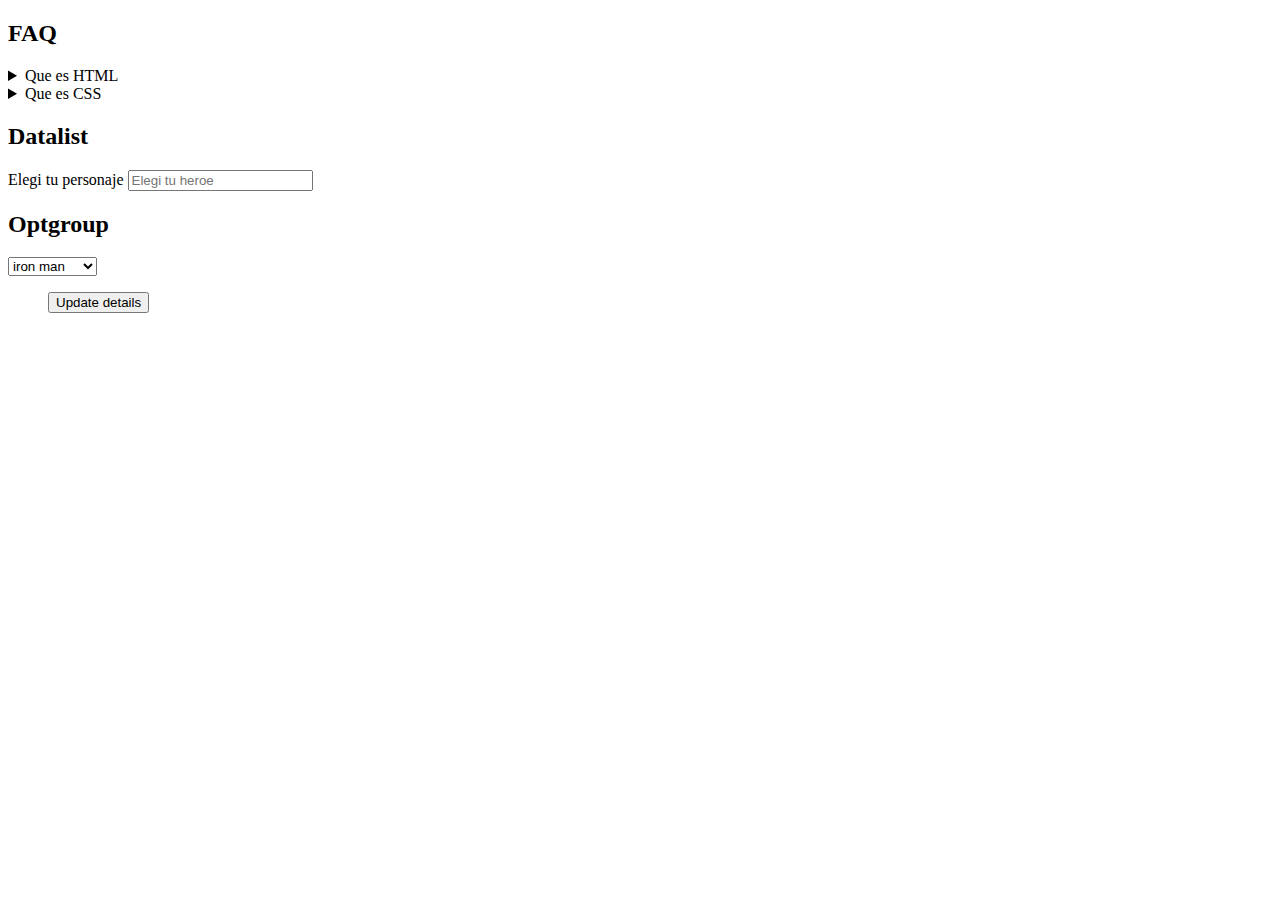
<file: index.html>
<!DOCTYPE html>
<html lang="en">
  <head>
    <meta charset="UTF-8" />
    <meta name="viewport" content="width=device-width, initial-scale=1.0" />
    <title>tags</title>
    <style>
      dialog {
        border: 1px solid #e7e7ed;
        border-radius: 8px;
        box-shadow: 0 0 10px rgba(0, 0, 0, 0.1);
      }
    </style>
  </head>
  <body>
    <section id="faq">
      <h2>FAQ</h2>
      <!-- details & summary -->
      <article>
        <details>
          <summary>Que es HTML</summary>
          <p>HTML es un lenguaje de marcado de Hipertexto</p>
        </details>
        <details>
          <summary>Que es CSS</summary>
          <p>CSS es Hoja de estilos en cascada</p>
        </details>
      </article>
    </section>

    <!-- datalist -->
    <section id="datalist">
      <h2>Datalist</h2>
      <label for="personaje">
        Elegi tu personaje
        <input list="personajes" id="personaje" placeholder="Elegi tu heroe" />
      </label>
      <datalist id="personajes">
        <option value="iron man"></option>
        <option value="spiderman"></option>
        <option value="hulk"></option>
      </datalist>
    </section>

    <section>
      <h2>Optgroup</h2>
      <select>
        <optgroup label="Marvel">
          <option value="iron man">iron man</option>
          <option value="iron man">iron man</option>
          <option value="iron man">iron man</option>
          <option value="iron man">iron man</option>
          <option value="iron man">iron man</option>
          <option value="iron man">iron man</option>
        </optgroup>
        <optgroup label="dc">
          <option value="batman">Batman</option>
          <option value="batman">Batman</option>
          <option value="batman">Batman</option>
          <option value="batman">Batman</option>
          <option value="batman">Batman</option>
        </optgroup>
      </select>
    </section>

    <section>
      <!-- <dialog>
        <p>Greetings, one and all!</p>
      </dialog> -->
      <dialog id="favDialog">
        <form method="dialog">
          <section>
            <p>
              <label for="favAnimal">Favorite animal:</label>
              <select id="favAnimal">
                <option></option>
                <option>Brine shrimp</option>
                <option>Red panda</option>
                <option>Spider monkey</option>
              </select>
            </p>
          </section>
          <menu>
            <button id="cancel" type="reset">Cancel</button>
            <button type="submit" id="confirm">Confirm</button>
          </menu>
        </form>
      </dialog>

      <menu>
        <button id="updateDetails">Update details</button>
      </menu>
    </section>

    <script>
      const updateButton = document.getElementById("updateDetails");
      const cancelButton = document.getElementById("cancel");
      const favDialog = document.getElementById("favDialog");
      const submitButton = document.getElementById("confirm");

      updateButton.addEventListener('click', () => {
        favDialog.showModal()
      })

      cancelButton.addEventListener('click', () => {
        favDialog.close()
      })

      submitButton.addEventListener('click', () => {
        const values = document.getElementById('favAnimal').value
        console.log(values)
      })
    </script>
  </body>
</html>
</file>
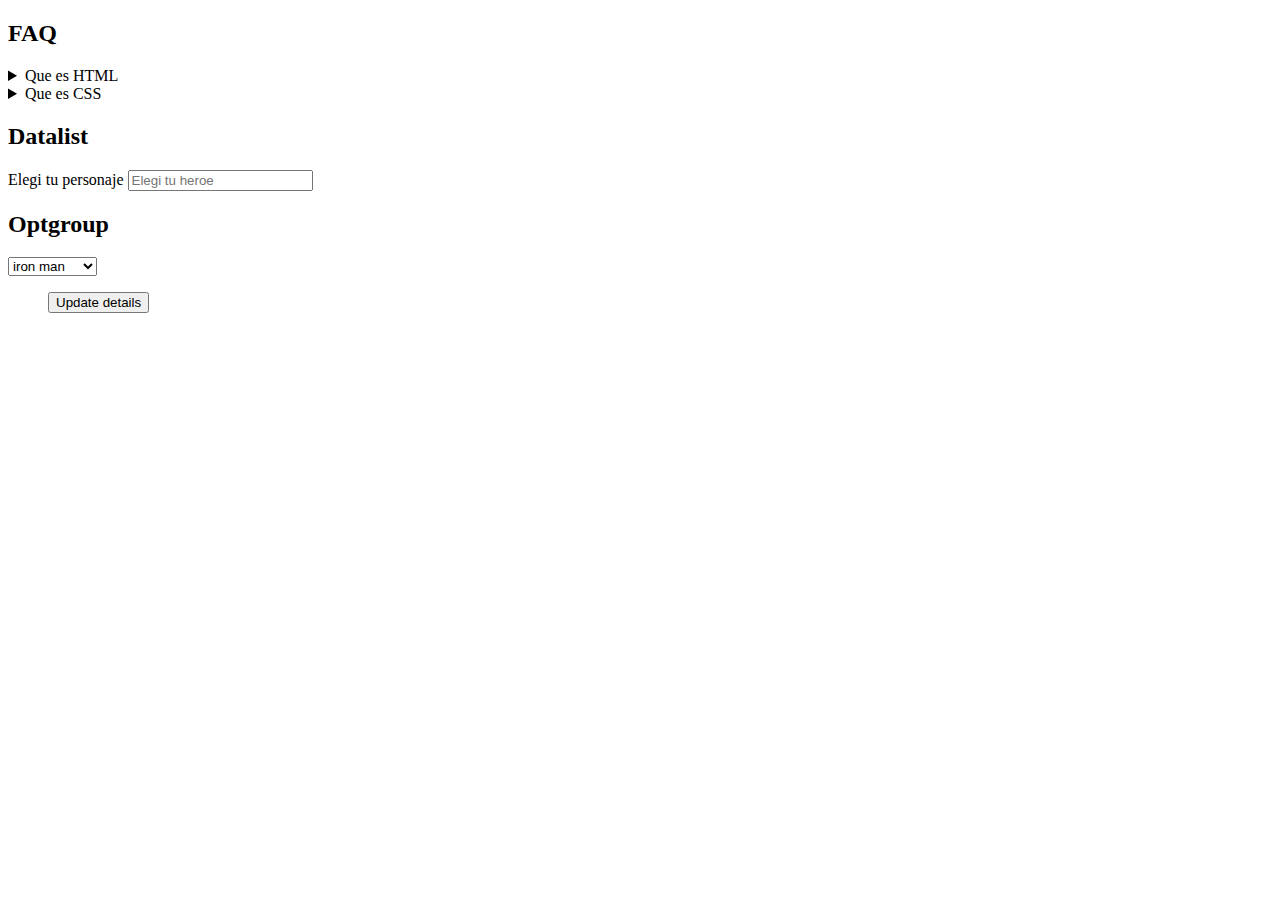
<file: clase_1/index.html>
<!DOCTYPE html>
<html lang="en">
  <head>
    <meta charset="UTF-8" />
    <meta name="viewport" content="width=device-width, initial-scale=1.0" />
    <title>tags</title>
    <style>
      dialog {
        border: 1px solid #e7e7ed;
        border-radius: 8px;
        box-shadow: 0 0 10px rgba(0, 0, 0, 0.1);
      }
    </style>
  </head>
  <body>
    <section id="faq">
      <h2>FAQ</h2>
      <!-- details & summary -->
      <article>
        <details name="hola">
          <summary>Que es HTML</summary>
          <p>HTML es un lenguaje de marcado de Hipertexto</p>
        </details>
        <details name="hola">
          <summary>Que es CSS</summary>
          <p>CSS es Hoja de estilos en cascada</p>
        </details>
      </article>
    </section>

    <!-- datalist -->
    <section id="datalist">
      <h2>Datalist</h2>
      <label for="personaje">
        Elegi tu personaje
        <input list="personajes" id="personaje" placeholder="Elegi tu heroe" />
      </label>
      <datalist id="personajes">
        <option value="iron man"></option>
        <option value="spiderman"></option>
        <option value="hulk"></option>
      </datalist>
    </section>

    <section>
      <h2>Optgroup</h2>
      <select>
        <optgroup label="Marvel">
          <option value="iron man">iron man</option>
          <option value="iron man">iron man</option>
          <option value="iron man">iron man</option>
          <option value="iron man">iron man</option>
          <option value="iron man">iron man</option>
          <option value="iron man">iron man</option>
        </optgroup>
        <optgroup label="dc">
          <option value="batman">Batman</option>
          <option value="batman">Batman</option>
          <option value="batman">Batman</option>
          <option value="batman">Batman</option>
          <option value="batman">Batman</option>
        </optgroup>
      </select>
    </section>

    <section>
      <!-- <dialog>
        <p>Greetings, one and all!</p>
      </dialog> -->
      <dialog id="favDialog">
        <form method="dialog">
          <section>
            <p>
              <label for="favAnimal">Favorite animal:</label>
              <select id="favAnimal">
                <option></option>
                <option>Brine shrimp</option>
                <option>Red panda</option>
                <option>Spider monkey</option>
              </select>
            </p>
          </section>
          <menu>
            <button id="cancel" type="reset">Cancel</button>
            <button type="submit" id="confirm">Confirm</button>
          </menu>
        </form>
      </dialog>

      <menu>
        <button id="updateDetails">Update details</button>
      </menu>
    </section>

    <script>
      const updateButton = document.getElementById("updateDetails");
      const cancelButton = document.getElementById("cancel");
      const favDialog = document.getElementById("favDialog");
      const submitButton = document.getElementById("confirm");

      updateButton.addEventListener('click', () => {
        favDialog.showModal()
      })

      cancelButton.addEventListener('click', () => {
        favDialog.close()
      })

      submitButton.addEventListener('click', () => {
        const values = document.getElementById('favAnimal').value
        console.log(values)
      })
    </script>
  </body>
</html>
</file>
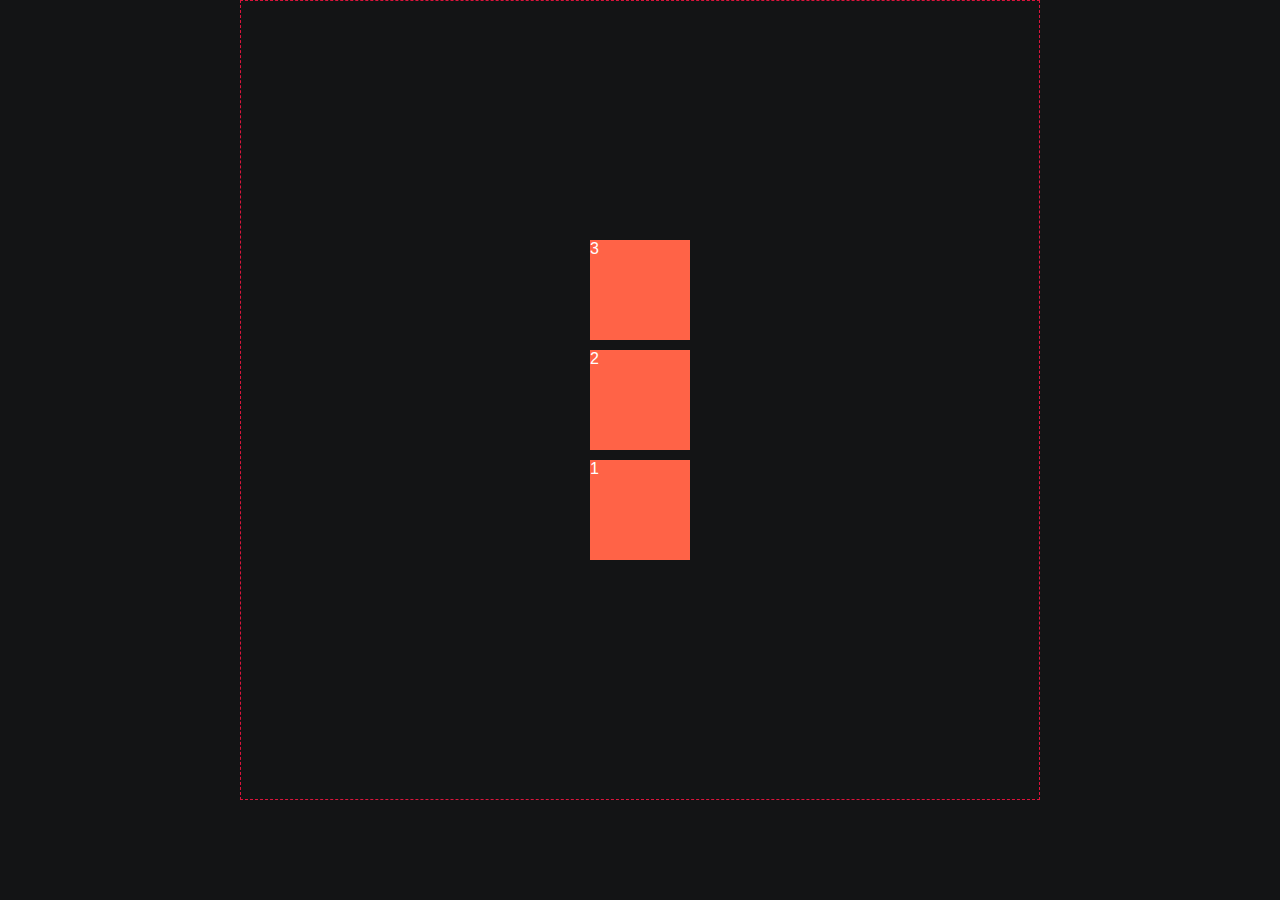
<file: clase_2/flex/index.html>
<!DOCTYPE html>
<html lang="en">
<head>
  <meta charset="UTF-8">
  <meta name="viewport" content="width=device-width, initial-scale=1.0">
  <title>Document</title>
  <link rel="stylesheet" href="./style.css">
</head>
<body>
  <div class="container">
    <div class="caja">1</div>
    <div class="caja">2</div>
    <div class="caja">3</div>
  </div>
</body>
</html>
</file>
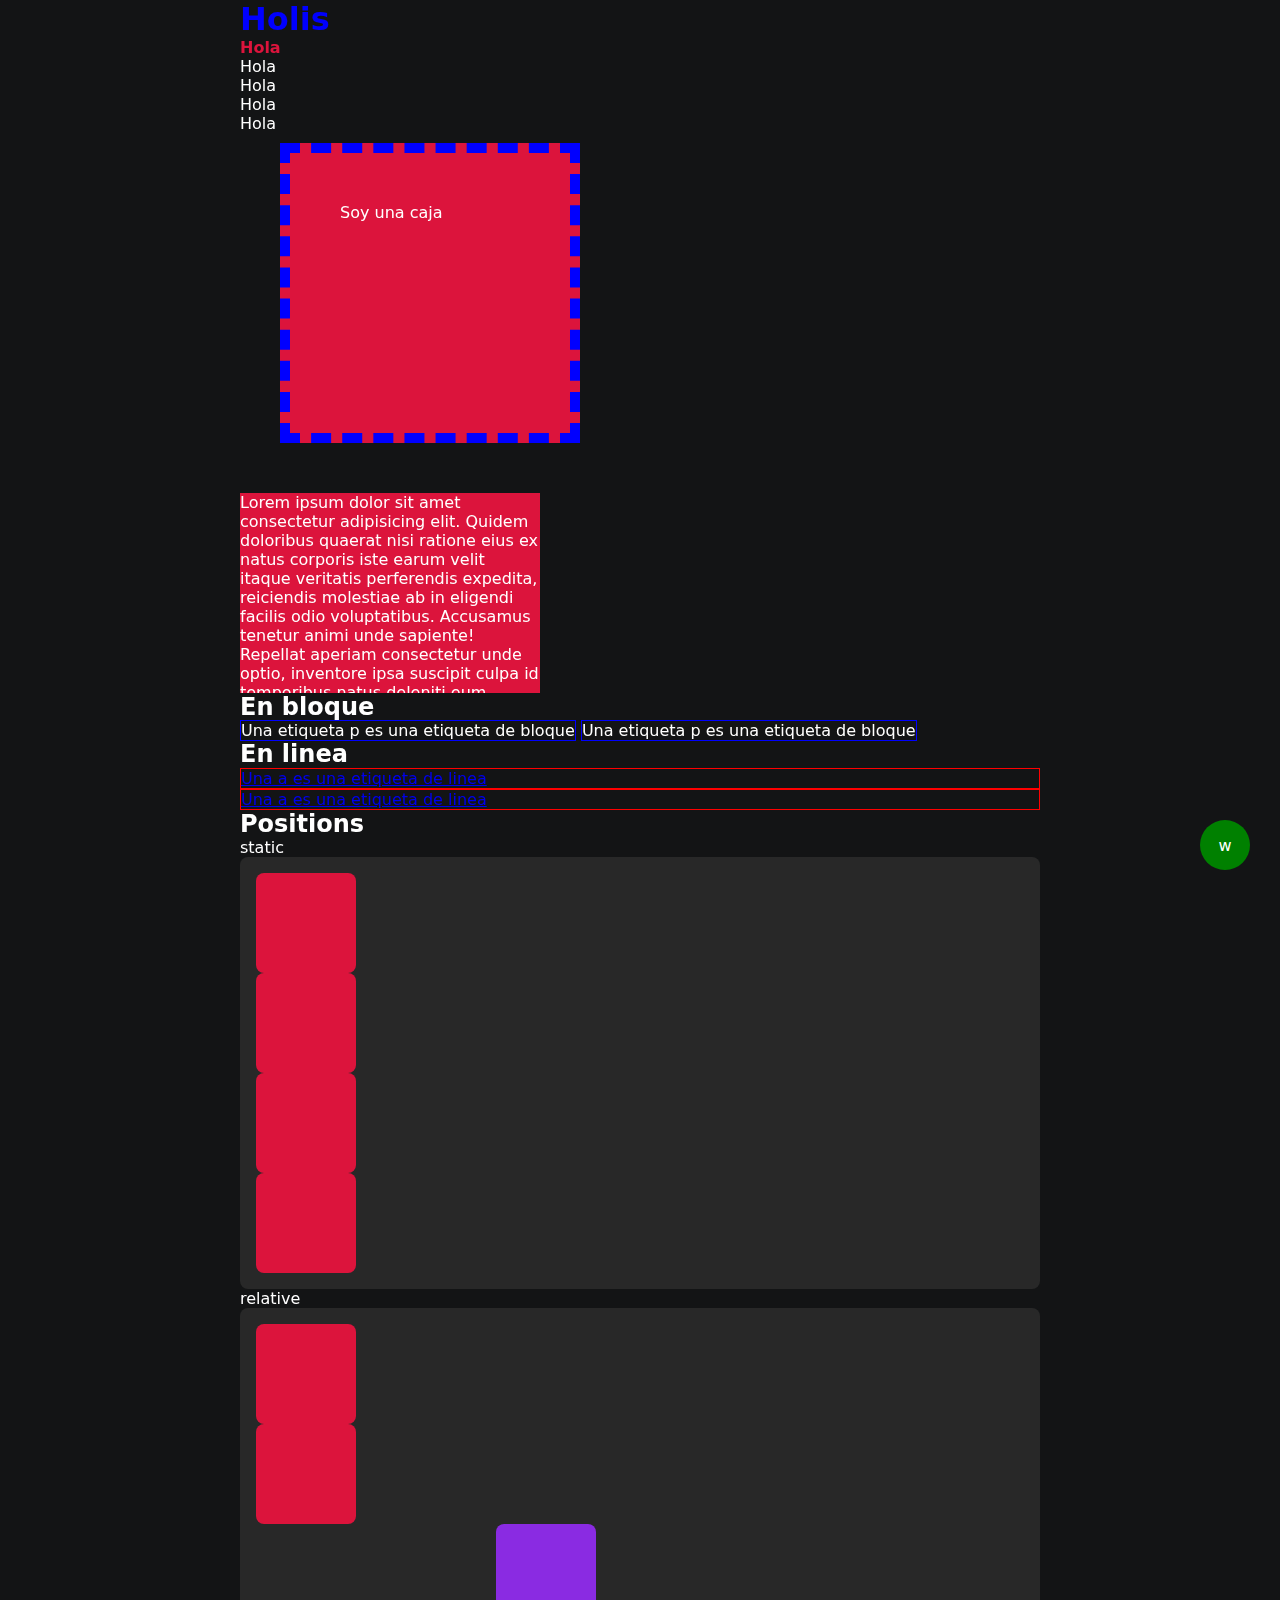
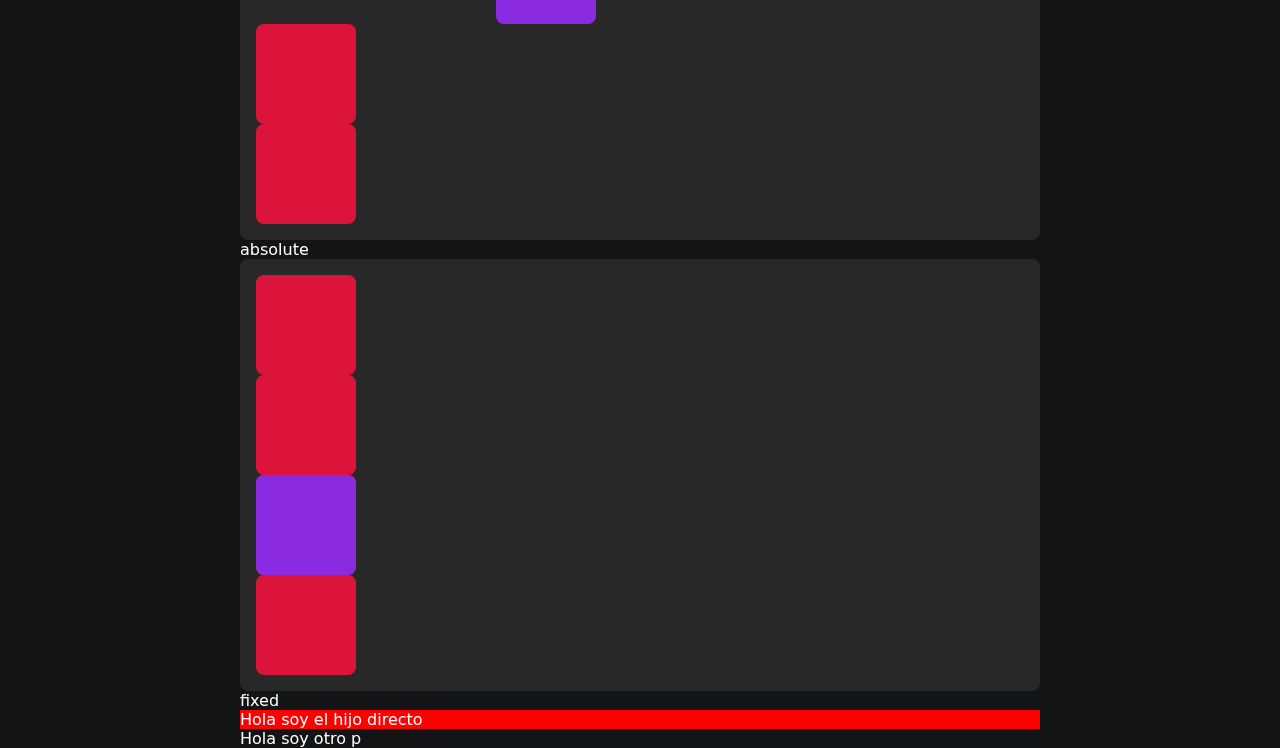
<file: clase_2/introcss/index.html>
<!DOCTYPE html>
<html lang="en">
  <head>
    <meta charset="UTF-8" />
    <meta name="viewport" content="width=device-width, initial-scale=1.0" />
    <title>Css</title>
    <!-- <style> -->
    <!-- /* selector {
      propiedad: valor;
      propiedad: valor;
      propiedad: valor;
      propiedad: valor;
    } */

    /* Selector de etiqueta, aplica a todas las etiquetas */
    /* p {
      background: blue;
      color: yellow;
    } */ -->
    <!-- /* </style> */ -->
    <link rel="stylesheet" href="./css/styles.css" />
  </head>
  <body>
    <!--
  -En linea / Interno / Externo
  -->
    <h1 style="color: blue">Holis</h1>

    <p style="color: crimson; font-weight: 800">Hola</p>
    <p>Hola</p>
    <p>Hola</p>
    <p>Hola</p>
    <p>Hola</p>

    <div class="box">
      <p>Soy una caja</p>
    </div>

    <!-- Overflow -->

    <div class="caja-overflow">
      <p>
        Lorem ipsum dolor sit amet consectetur adipisicing elit. Quidem
        doloribus quaerat nisi ratione eius ex natus corporis iste earum velit
        itaque veritatis perferendis expedita, reiciendis molestiae ab in
        eligendi facilis odio voluptatibus. Accusamus tenetur animi unde
        sapiente! Repellat aperiam consectetur unde optio, inventore ipsa
        suscipit culpa id temporibus natus deleniti eum dolorum voluptatem
        maiores sit molestiae et vero harum ratione voluptatum in laudantium
        ipsam, perferendis fugiat? Error pariatur eos laborum architecto nemo
        quibusdam dignissimos expedita in sed esse. Odio at dolore totam
        corrupti suscipit rerum magnam. Laborum obcaecati, blanditiis architecto
        praesentium velit odit, beatae unde, rem tenetur debitis animi modi!
      </p>
    </div>

    <h2>En bloque</h2>
    <p class="bloque">Una etiqueta p es una etiqueta de bloque</p>
    <p class="bloque">Una etiqueta p es una etiqueta de bloque</p>

    <h2>En linea</h2>
    <a href="#" class="linea">Una a es una etiqueta de linea</a>
    <a href="#" class="linea">Una a es una etiqueta de linea</a>

    <h2>Positions</h2>
    <span>static</span>

    <div class="container">
      <div class="caja"></div>
      <div class="caja"></div>
      <div class="caja"></div>
      <div class="caja"></div>
    </div>

    <span>relative</span>
    <div class="container">
      <div class="caja"></div>
      <div class="caja"></div>
      <div class="caja relative"></div>
      <div class="caja"></div>
      <div class="caja"></div>
    </div>

    <div>
      <span>absolute</span>
      <div class="container padre">
        <div class="caja"></div>
        <div class="caja"></div>
        <div class="caja absolute"></div>
        <div class="caja"></div>
        <div class="caja"></div>
      </div>

      <span>fixed</span>
      <div class="fixed">w</div>

      <div class="selector">
        <p>Hola soy el hijo directo</p>
        <span>
          <p>Hola soy otro p</p>
        </span>
      </div>
    </div>
  </body>
</html>
</file>
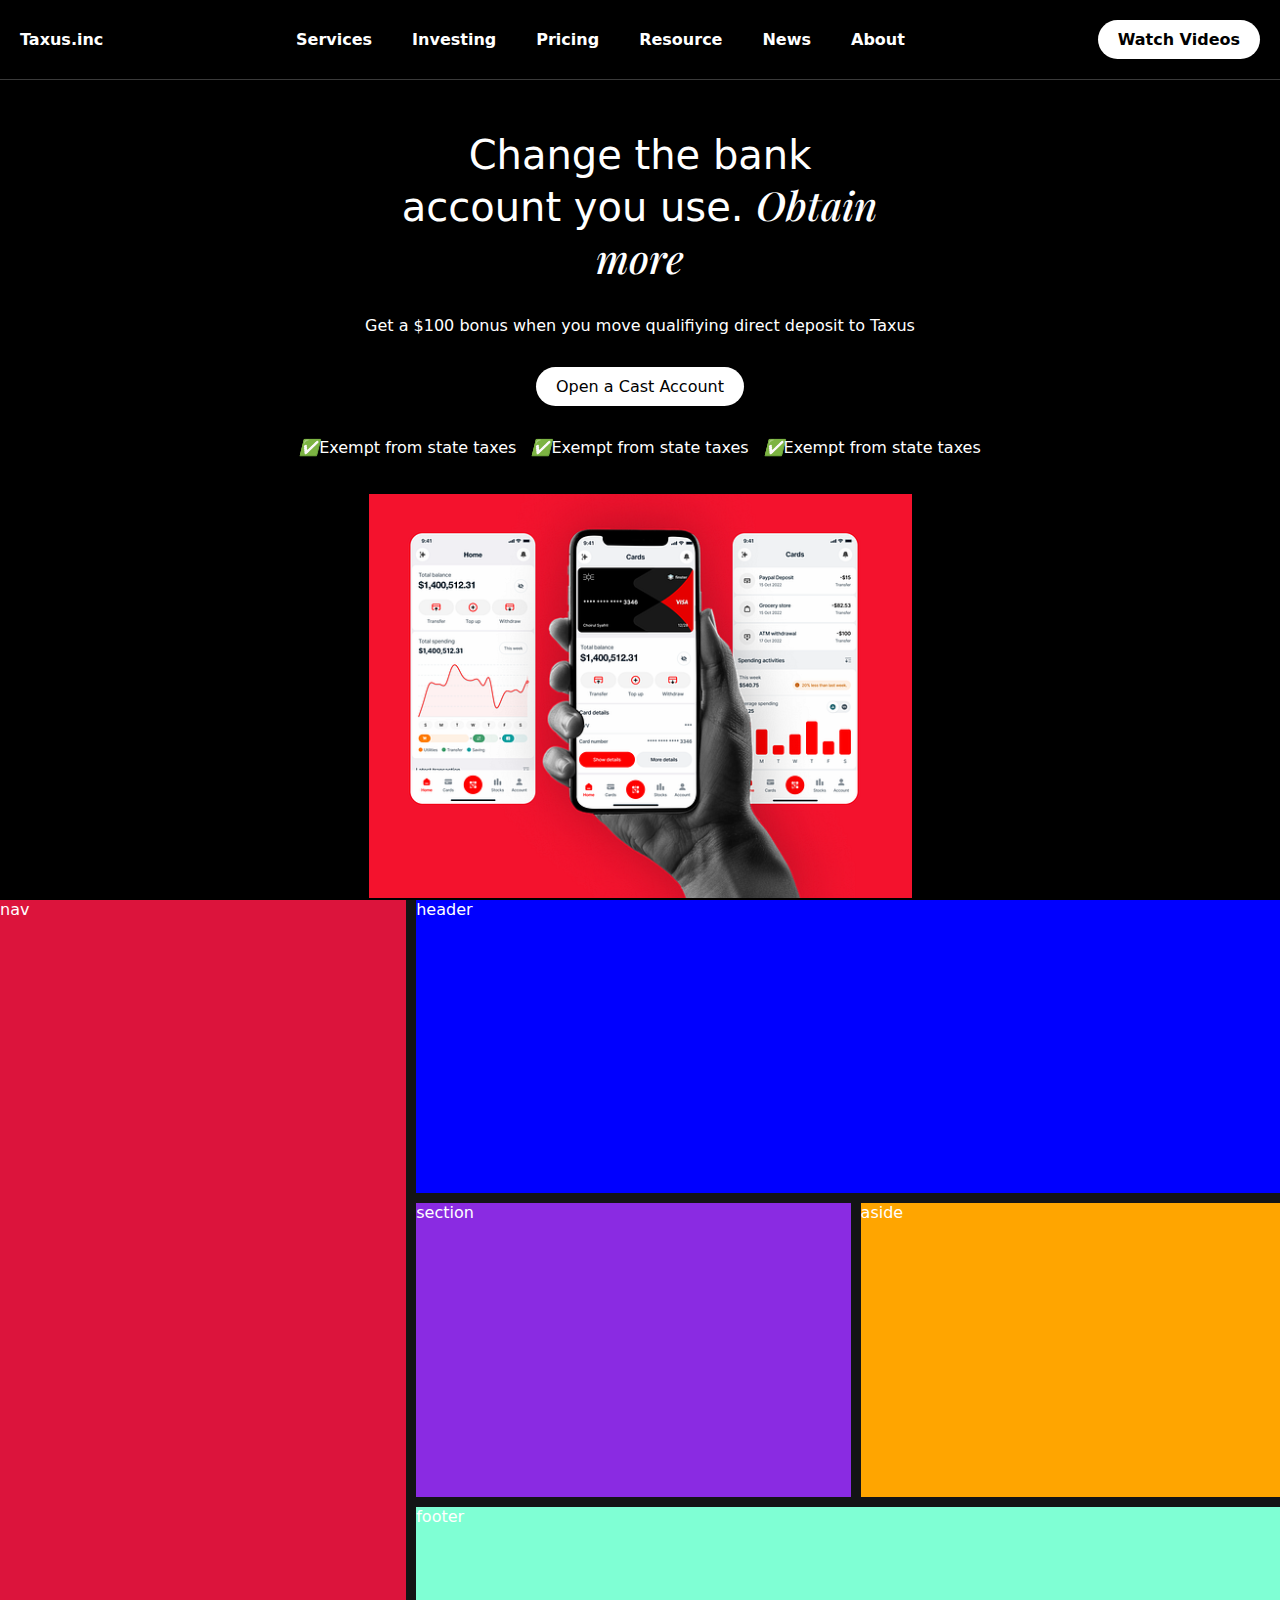
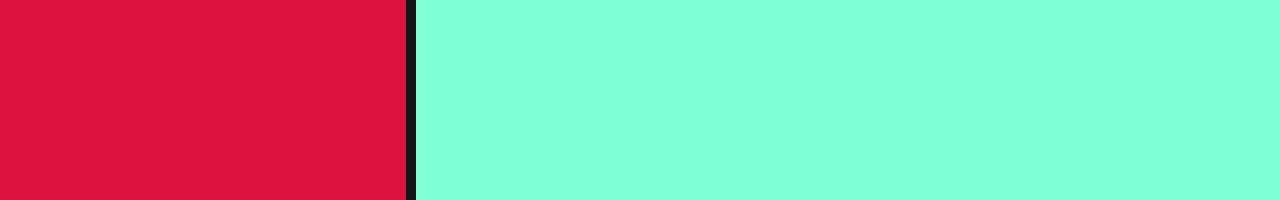
<file: clase_2/landing/index.html>
<!DOCTYPE html>
<html lang="en">
  <head>
    <meta charset="UTF-8" />
    <meta name="viewport" content="width=device-width, initial-scale=1.0" />
    <link rel="preconnect" href="https://fonts.googleapis.com" />
    <link rel="preconnect" href="https://fonts.gstatic.com" crossorigin />
    <link
      href="https://fonts.googleapis.com/css2?family=Playfair+Display:ital,wght@0,400..900;1,400..900&display=swap"
      rel="stylesheet"
    />
    <link rel="stylesheet" href="./css/styles.css" />
    <title>Landing</title>
  </head>
  <body>
    <header>
      <a href="#"> Taxus.inc </a>

      <nav>
        <ul>
          <li><a href="#">Services</a></li>
          <li><a href="#">Investing</a></li>
          <li><a href="#">Pricing</a></li>
          <li><a href="#">Resource</a></li>
          <li><a href="#">News</a></li>
          <li><a href="#">About</a></li>
        </ul>
      </nav>

      <a href="#" class="btn">Watch Videos</a>
    </header>
    <main>
      <section id="hero">
        <article class="hero__text">
          <h1>Change the bank account you use. <span> Obtain more</span></h1>
          <p>
            Get a $100 bonus when you move qualifiying direct deposit to Taxus
          </p>
          <a href="#" class="btn">Open a Cast Account</a>
          <div class="taxes">
            <p><i>✅</i>Exempt from state taxes</p>
            <p><i>✅</i>Exempt from state taxes</p>
            <p><i>✅</i>Exempt from state taxes</p>
          </div>
        </article>
        <img src="./img/tuki.png" alt="Imagen de la app" />
      </section>

      <section id="info">

        <!-- <div class="container">
          <div class="caja"></div>
          <div class="caja"></div>
          <div class="caja"></div>
          <div class="caja"></div>
          <div class="caja"></div>
          <div class="caja"></div>
          <div class="caja"></div>
        </div> -->

        <div class="container grid-area">
          <nav class="nav">nav</nav>
          <div class="header-grid">header</div>
          <aside>aside</aside>
          <section class="section-grid">section</section>
          <footer>footer</footer>
        </div>

      </section>
    </main>
  </body>
</html>
</file>
<file: clase_2/flex/style.css>
* {
  box-sizing: border-box;
  margin: 0;
  padding: 0;
}

li {
  list-style: none;
}

a {
  text-decoration: none;
}

body {
  background-color: #131415;
  color: white;
  font-family: sans-serif;
}

.container {
  width: 800px;
  height: 800px;
  border: 1px dashed crimson;
  margin: 0 auto;

  display: flex;
  /* justify-content: center; */
  /* justify-content: baseline; */
  /* justify-content: end; */
  /* justify-content: space-between; */
  /* justify-content: space-around; */
  /* justify-content: space-evenly; */
  /* align-items: center ; */
  /* align-items: end; */
  /* align-items: start; */
  gap: 10px;
  flex-wrap: wrap;
  align-content: start;
  align-content: center;
  /* align-content: end; */
  /* align-content: space-around; */
  /* align-content: space-between; */
  justify-content: center;
  flex-direction: row;
  flex-direction: row-reverse;
  flex-direction: column;
  flex-direction: column-reverse;
}
.caja {
  width: 100px;
  height: 100px;
  background-color: tomato;
  /* margin: 10px; */
}
</file>
<file: clase_2/introcss/css/styles.css>
/* * { */
  /* border: 1px solid red;
  margin: 0;
  padding: 0;
  /* Box sizing */
  /* box-sizing: content-box; */
  /* box-sizing: border-box ; */
/* } */

* {
  margin: 0;
  padding: 0;
  box-sizing: border-box;

  /* border: 1px solid blue; */
}

body {
  background-color: #131415;
  color: white;
  font-family: system-ui, -apple-system, BlinkMacSystemFont, 'Segoe UI', Roboto, Oxygen, Ubuntu, Cantarell, 'Open Sans', 'Helvetica Neue', sans-serif;
  max-width: 800px;
  margin: 0 auto;
}

/* En bloque y en linea */
.box {
  background: crimson;
  width: 300px;
  height: 300px;

  /* Margin */
  /* margin: 20px; */
  /* margin-top: 20px;
  margin-bottom: 20px;
  margin-left: 20px;
  margin-right: 20px; */
  /* margin: 20px 0; */
  /* 2 valores: arriba/abajo - costados */
  /* margin: 0 20px ; */
  /* margin: 50px 0 100px; */
  /* 3 valores: arriba - costados - abajo */
  margin: 10px 20px 50px 40px;
  /* 4 valores: Sentido horario arrancando de arriba */

  /* Padding */
  /* padding-top: 20px;
  padding-left: 50px;
  padding-right: 50px;
  padding-bottom: 70px; */
  padding: 50px;
  /* Es igual los atajos que margin */

  /* Border */
  /* border: 10px solid blue; */
  border-width: 10px;
  border-color: blue;
  border-style: dashed;
  /* border-radius: 8px; */
}

/*
  Box model:
  - margin
  - padding
  - border
  - content

  -- Box sizing: por defecto content-box
  - Cambiamos a border-box
*/

.caja-overflow {
  width: 300px;
  /* max-width: 300px; */
  height: 200px;
  background-color: crimson;

  /* overflow: hidden ; */
  /* overflow: scroll; */
  overflow-y: scroll;
  /* overflow-x: auto; */
}

/* Layout */
/* En bloque y en linea */
.bloque {
  display: inline;
  border: 1px solid blue;
}

.linea {
  display: block;
  border: 1px solid red;
}

/* positions */
.container {
  background: #282828;
  padding: 16px;
  border-radius: 8px;
  max-width: 800px;
  margin: 0 auto;
}

.caja {
  width: 100px;
  height: 100px;
  background-color: crimson;
  border-radius: 8px;
  /* top: 100px; */
  /* left: 100px; */
}

.relative {
  position: relative;
  /* El poder de acceder a sus propiedads top, bottom, left, right */
  left: 240px;
  /* top: 40px; */
  background-color: blueviolet;
}

.padre {
  position: relative;
}
.absolute {
  background-color: blueviolet;
  position: absolute;
  /* left: 240px; */
  /* right: 0; */
  /* bottom: 0; */
  /* top: 0; */
  /* left: 0; */
}

.fixed {
  width: 50px;
  height: 50px;
  background-color: green;
  border-radius: 100%;
  text-align: center;
  position: fixed;
  bottom: 30px;
  right: 30px;
  display: flex;
  align-items: center;
  justify-content: center;
}

/* Selector */

.selector > p {
  background-color: red;
}
</file>
<file: clase_2/landing/css/styles.css>
* {
  margin: 0;
  padding: 0;
  box-sizing: border-box;
}

:root {
  --nombre-variable: black;
  --font-sm: 10px;
}

li {
  list-style: none;
}

a {
  text-decoration: none;
  color: inherit;
}

body {
  font-family: system-ui, -apple-system, BlinkMacSystemFont, "Segoe UI", Roboto,
    Oxygen, Ubuntu, Cantarell, "Open Sans", "Helvetica Neue", sans-serif;
}

/* por defecto: 16px
1rem === 16px */

/*  */

/* Absolutas */
/* px */

/* relativas */
/* %, vh, vw, rem, em */

/* section {
  background: crimson; */
/* height: 100px; */
/* width: 50vw; */
/* width: 800px; */
/* } */

/* section div {
  background-color: blue;
  width: 50%;
} */

header {
  /* background-color: #f4122d; */
  background-color: var(--nombre-variable);
  display: flex;
  justify-content: space-between;
  align-items: center;
  padding: 20px;
  color: white;
  font-weight: 600;
  border-bottom: 1px solid rgba(255, 255, 255, 0.229);
  height: 80px;
}

ul {
  display: flex;
  gap: 40px;
}

.btn {
  background: white;
  color: #000;
  padding: 10px 20px;
  border-radius: 50px;
  display: block;
  width: fit-content;
}

/* Section hero */
#hero {
  /* background-color: #f4122d; */
  background-color: var(--nombre-variable);
  /* height: 90vh; */
  display: flex;
  gap: 2rem;
  padding: 50px 0 0 ;
  /* Si cambiamos el flex-direction se invierten los ejes */
  flex-direction: column;
  justify-content: space-around;
  align-items: center;
  color: white;
  height: calc(100vh - 80px);
  /* min-height: 100vh */
}
/* @media (max-width: 500px){
  #hero {
    flex-direction: column;
  }
} */

.hero__text {
  display: flex;
  flex-direction: column;
  align-items: center;
  justify-content: center;
  gap: 2rem;
}

.hero__text h1 {
  font-size: 2.5rem;
  max-width: 500px;
  text-align: center;
  font-weight: 500;
}

.hero__text h1 span {
  font-family: "Playfair Display", serif;
  font-style: italic;
}

.taxes {
  display: flex;
  gap: 15px;
}

/* .container {
  background-color: #131415;
  height: 100vh;
  display: grid;
  grid-template-columns: 1fr 2fr 1fr; */
  /* grid-template-columns: repeat(3, 1fr); */
  /* grid-template-rows: 100px 200px 50px; */
  /* grid-template-rows: 1fr; */
  /* gap: 10px;
} */

.caja {
  background-color: crimson;
}

.container {
  background-color: #131415;
  height: 100vh;
}

.grid-area{
  /* background-color: orange; */
  color: white;
  display: grid;
  gap: 10px;
  grid-template-areas:
  "nav header header"
  "nav contenido sidebar"
  "nav footer footer"
  ;
}

.nav {
  grid-area: nav;
  background-color: crimson;
}

.header-grid {
  grid-area: header;
  background-color: blue;
  transition: all .5s ease;
}

.header-grid:hover {
  background-color: red;
  transform: scale(1.1)
}

aside {
  grid-area: sidebar;
  background-color: orange;
}

.section-grid {
  grid-area: contenido;
  background-color: blueviolet;
}

footer {
  grid-area: footer;
  background-color: aquamarine;
}
</file>
